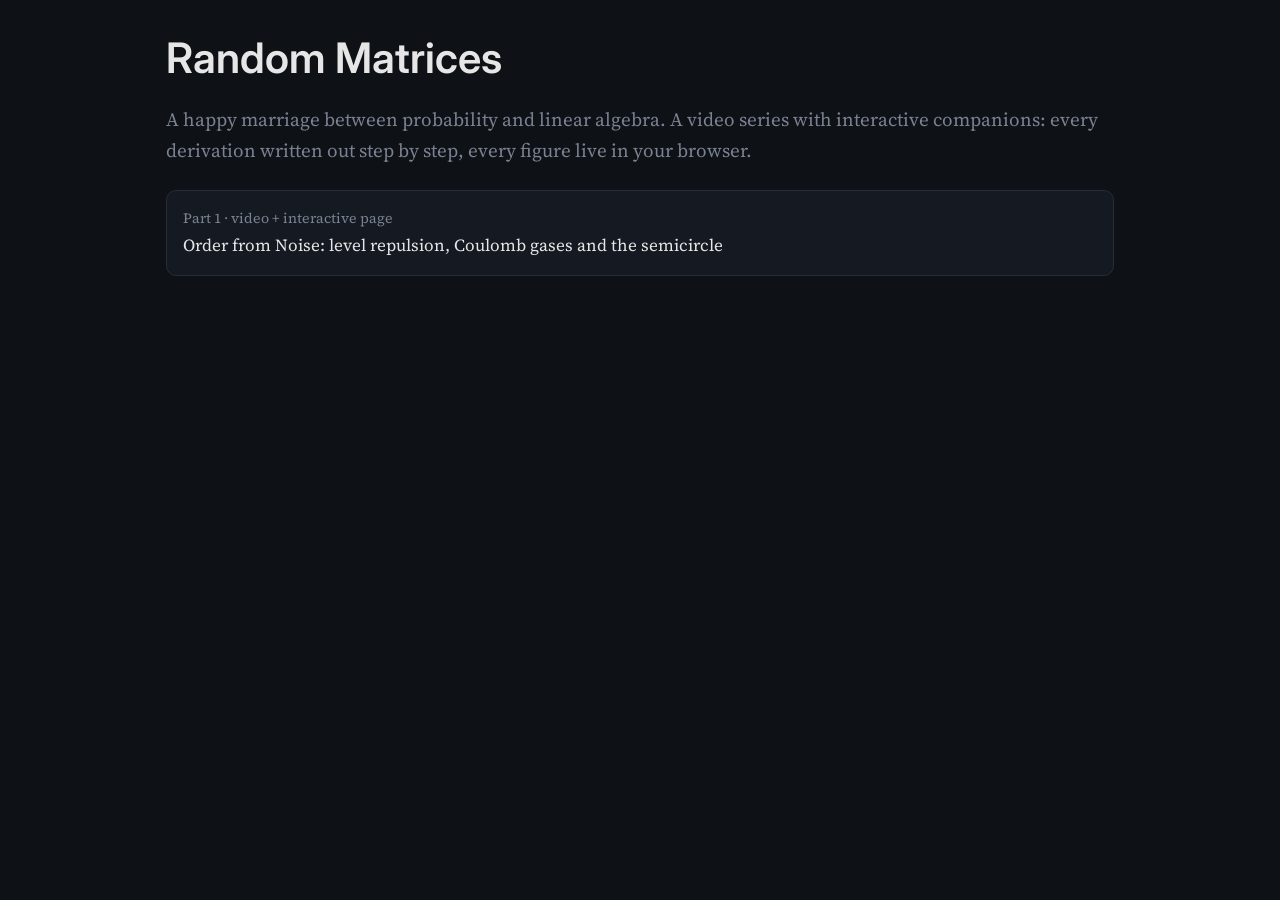
<file: web/index.html>
<!doctype html>
<html lang="en">
<head>
<meta charset="utf-8"><meta name="viewport" content="width=device-width, initial-scale=1">
<title>Random Matrices</title>
<meta name="description" content="A video series and interactive explorations on random matrix theory.">
<link href="https://fonts.googleapis.com/css2?family=Inter:wght@400;500;600&family=Source+Serif+4:ital,wght@0,400;1,400&display=swap" rel="stylesheet">
<link rel="stylesheet" href="assets/style.css">
</head>
<body><main>
<h1>Random Matrices</h1>
<p class="lede">A happy marriage between probability and linear algebra. A video series with interactive companions:
every derivation written out step by step, every figure live in your browser.</p>
<div class="cards">
  <a class="card" href="ep1/"><small>Part 1 · video + interactive page</small>Order from Noise: level repulsion, Coulomb gases and the semicircle</a>
</div>
</main></body></html>
</file>
<file: web/assets/style.css>
:root {
  color-scheme: dark;
  --bg: #0E1116; --panel: #151a22; --fg: #E6E6E6; --muted: #7A8291; --line: #262d38;
  --map: #F2B544; --diag: #3F7FC8; --orbit: #E85D75; --stable: #6CCB8B; --accent: #C792EA;
  --eig: #F2B544; --semi: #C792EA; --poi: #8FA8C8; --goe: #6CCB8B; --gue: #E85D75; --gse: #FF8A4C; --field: #5DA9E9;
}
* { box-sizing: border-box; }
html, body { margin: 0; background: var(--bg); color: var(--fg); }
body { font: 17px/1.65 "Source Serif 4", Georgia, serif; }
main { max-width: 980px; margin: 0 auto; padding: 32px 16px 96px; }
h1, h2, h3 { font-family: "Inter", system-ui, sans-serif; font-weight: 600; line-height: 1.25; }
h1 { font-size: clamp(28px, 5vw, 42px); margin: 0 0 8px; }
h2 { font-size: 24px; margin: 64px 0 8px; padding-top: 16px; border-top: 1px solid var(--line); }
h2 .num { color: var(--muted); font-weight: 400; margin-right: 8px; }
.lede { color: var(--muted); font-size: 19px; }
a { color: var(--diag); overflow-wrap: anywhere; }
.widget { background: var(--panel); border: 1px solid var(--line); border-radius: 10px; padding: 14px; margin: 20px 0; }
.row { display: flex; flex-wrap: wrap; gap: 14px; }
.row > * { flex: 1 1 300px; min-width: 0; }
canvas { width: 100%; display: block; border-radius: 6px; background: var(--bg); touch-action: none; }
.controls { display: flex; flex-wrap: wrap; gap: 10px 22px; align-items: center; margin-top: 10px;
  font: 14px system-ui, sans-serif; color: var(--muted); }
.controls label { display: flex; align-items: center; gap: 8px; }
.controls input[type=range] { width: 180px; accent-color: var(--map); }
.controls output, .readout b { color: var(--fg); font-variant-numeric: tabular-nums; }
button, select { font: 14px system-ui, sans-serif; background: #1d2430; color: var(--fg);
  border: 1px solid var(--line); border-radius: 6px; padding: 5px 10px; cursor: pointer; }
button:hover { border-color: var(--muted); }
.readout { font: 14px system-ui, sans-serif; color: var(--muted); margin-top: 8px; }
.ok { color: var(--stable) !important; } .bad { color: var(--orbit) !important; }
.hint { font: 13px system-ui, sans-serif; color: var(--muted); margin-top: 6px; }
table { border-collapse: collapse; width: 100%; font: 14px system-ui, sans-serif; font-variant-numeric: tabular-nums; }
th, td { text-align: right; padding: 4px 10px; border-bottom: 1px solid var(--line); }
th { color: var(--muted); font-weight: 500; }
td.acc { color: var(--accent); }
.tablewrap { overflow-x: auto; }
.key { background: #1a1630; border-left: 3px solid var(--accent); padding: 10px 14px; border-radius: 0 6px 6px 0; }
.video { width: 100%; display: block; aspect-ratio: 16/9; background: #000; border-radius: 10px;
  color: var(--muted); font: 14px system-ui, sans-serif; }
.cards { display: grid; grid-template-columns: repeat(auto-fit, minmax(220px, 1fr)); gap: 14px; margin-top: 24px; }
.card { background: var(--panel); border: 1px solid var(--line); border-radius: 10px; padding: 16px; text-decoration: none; color: var(--fg); }
.card small { color: var(--muted); display: block; }
.card.soon { opacity: .55; pointer-events: none; }
nav.toc { font: 14px system-ui, sans-serif; color: var(--muted); display: flex; flex-wrap: wrap; gap: 4px 14px; margin-top: 12px; }
nav.toc a { color: var(--muted); white-space: nowrap; }
.katex { font-size: 1.05em; }
@media (max-width: 600px) { table { font-size: 12px; } th, td { padding: 3px 5px; } .controls input[type=range] { width: 130px; } }
.pair { display: flex; flex-wrap: wrap; gap: 12px; }
.pair > .layer { flex: 1 1 300px; min-width: 0; position: relative; }
.layer canvas { width: 100%; display: block; border-radius: 6px; }
.layer canvas.ov { position: absolute; left: 0; top: 0; pointer-events: none; background: transparent; }
#gallery button { margin: 0; }
input[type=number] { background: #1d2430; color: var(--fg); border: 1px solid var(--line); border-radius: 6px; padding: 4px 6px; }
.seg { display: inline-flex; border: 1px solid var(--line); border-radius: 6px; overflow: hidden; }
.seg button { border: 0; border-radius: 0; margin: 0; }
.seg button.on { background: #2a3140; color: var(--fg); box-shadow: inset 0 -2px 0 var(--accent); }
.swatch { display: inline-block; width: 10px; height: 10px; border-radius: 2px; margin-right: 6px; vertical-align: middle; }
.step { border-left: 3px solid var(--line); padding: 2px 0 2px 14px; margin: 14px 0; }
.step b.n { color: var(--semi); font-family: Inter, system-ui, sans-serif; }
.tool { background: #10202e; border-left: 3px solid var(--field); padding: 8px 12px; border-radius: 0 6px 6px 0; margin: 12px 0; }
.two { display: flex; flex-wrap: wrap; gap: 12px; } .two > * { flex: 1 1 300px; min-width: 0; }
svg text { font-family: Inter, system-ui, sans-serif; }
.mono { font: 13px ui-monospace, SFMono-Regular, Menlo, monospace; }
</file>
